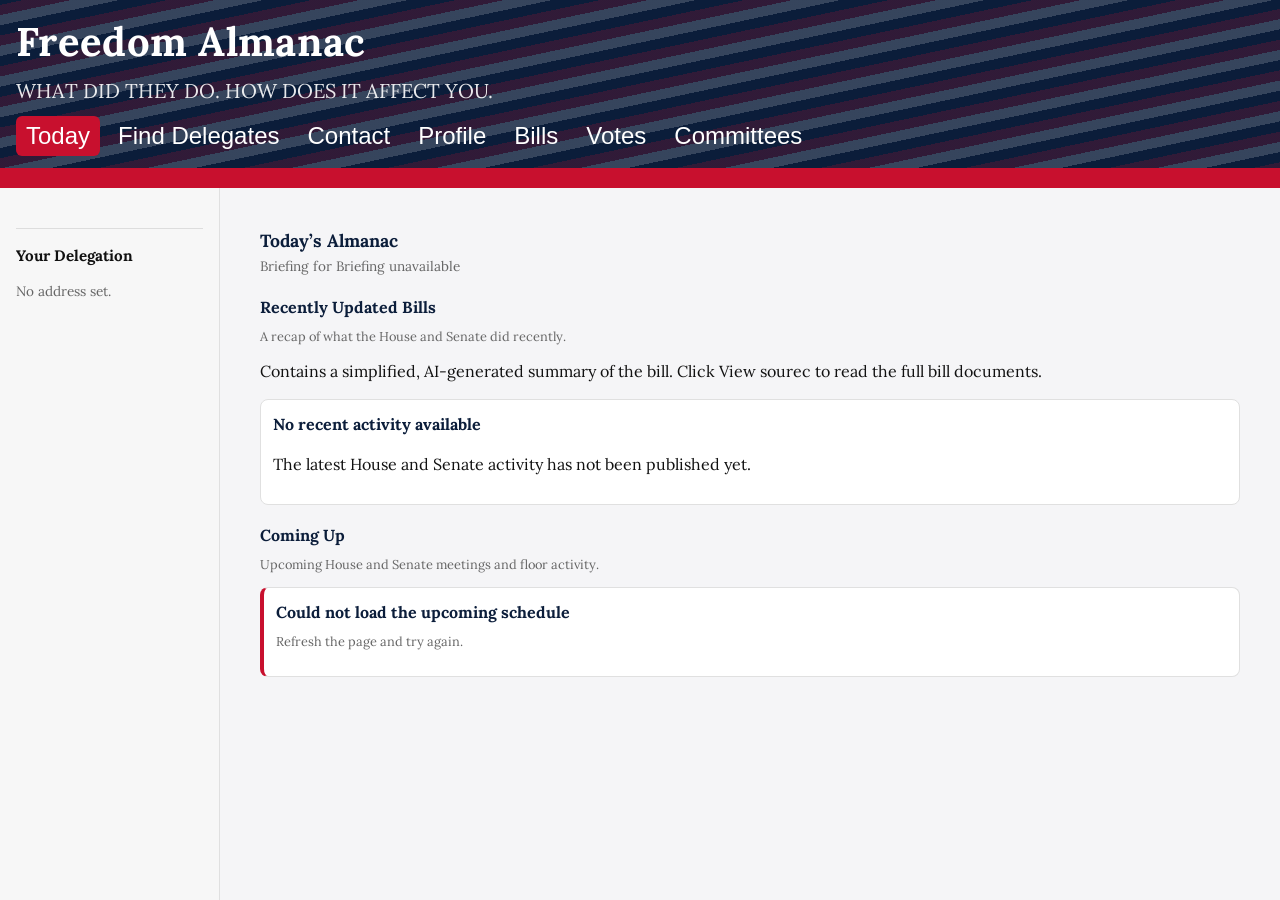
<file: index.html>
<!DOCTYPE html>
<html lang="en">
<head>
  <meta charset="UTF-8" />
  <title>Freedom Almanac</title>
  <meta name="viewport" content="width=device-width, initial-scale=1" />
  
  <link rel="preconnect" href="https://fonts.googleapis.com" />
<link rel="preconnect" href="https://fonts.gstatic.com" crossorigin />
<link
  href="https://fonts.googleapis.com/css2?family=Lora:ital,wght@0,400;0,500;0,600;0,700;1,400;1,500;1,600&display=swap"
  rel="stylesheet"
/>
<link rel="stylesheet" href="styles.css?v=mobile2" />
</head>
<body>
<aside class="sidebar">
  <nav class="sidebar-nav">

  </nav>

  <section class="sidebar-section">
    <h3>Your Delegation</h3>
    <div id="sidebar-delegation-container">
      <p class="muted">No address set.</p>
    </div>
  </section>
</aside>

  <header class="app-header">
    <div class="header-brand">
      <h1>Freedom Almanac</h1>
      <p class="tagline">WHAT DID THEY DO. HOW DOES IT AFFECT YOU.</p>
    </div>
    <nav class="header-nav">
      <button id="nav-home" class="nav-btn active">Today</button>
	  <button id= "nav-delegates" class="nav-btn">Find Delegates</button>
      <button id="nav-contact" class="nav-btn">Contact</button>
      <button id="nav-profile" class="nav-btn">Profile</button>
	  <button id="nav-bills" class="nav-btn">Bills</button>
	  <button id="nav-votes" class="nav-btn">Votes</button> 
	  <button id="nav-committees" class="nav-btn">Committees</button>
	  
    </nav>
  </header>

  <main id="app-main">
    <!-- Onboarding -->
    <section id="onboarding-screen" class="screen">
      <h2>Welcome to Freedom Almanac</h2>
      <p>Enter your address to find your Delegates.</p>
    

  <form id="address-form">
    <label for="street-input">Street address</label>
    <input
      id="street-input"
      type="text"
      autocomplete="street-address"
      placeholder="123 Main Street"
      required
    />

    <label for="address-city-input">City</label>
    <input
      id="address-city-input"
      type="text"
      autocomplete="address-level2"
      required
    />

    <label for="address-state-input">State</label>
    <input
      id="address-state-input"
      type="text"
      maxlength="2"
      autocomplete="address-level1"
      placeholder="MT"
      required
    />

    <label for="address-zip-input">ZIP code</label>
    <input
      id="address-zip-input"
      type="text"
      inputmode="numeric"
      maxlength="5"
      autocomplete="postal-code"
      required
    />

    <button type="submit">Submit</button>
  </form>


  <p class="small-note">
    We’ll use this only to find your members of Congress.
  </p>
	
	</section>

    <!-- Home / Today -->
    <section id="home-screen" class="screen hidden">
      <div class="briefing-header">
        <h2>Today’s Almanac</h2>
        <p id="briefing-date"></p>
      </div>
	 <div class="section-title">
  <h3>Recently Updated Bills</h3>
  <p class="small-note">
    A recap of what the House and Senate did recently. 
	</p>
	Contains a simplified, AI-generated summary of the bill. Click View sourec to read the full bill documents.
	
  </p>
</div>

<div id="recent-activity" class="cards"></div>

<div class="section-title">
  <h3>Coming Up</h3>
  <p class="small-note">
    Upcoming House and Senate meetings and floor activity.
  </p>
</div>

<div id="upcoming-schedule" class="cards">
  <article class="card">
    <p>Loading upcoming schedule…</p>
  </article>
</div>
</section>

    <!-- Contact -->
    <section id="contact-screen" class="screen hidden">
      <h2>Contact Your Members</h2>
      <p class="small-note">Call or email your senators and representative.</p>
      <div id="contact-list" class="cards"></div>
    </section>

   <!-- Profile -->
<section id="profile-screen" class="screen hidden">
  <div class="page-heading">
    <p class="eyebrow">Your civic profile</p>
    <h1>Your Profile</h1>
    <p>
      Your saved location is used to identify the federal representatives and
      legislative information most relevant to you.
    </p>
  </div>

  <div class="profile-layout">
    <section class="profile-card profile-location-card">
      <div class="profile-card-heading">
        <div>
          <p class="eyebrow">Saved location</p>
          <h2>Your Address</h2>
        </div>

        <button id="edit-address-btn" class="secondary-button" type="button">
          Edit Address
        </button>
      </div>

      <p id="profile-address" class="profile-address">
        No address saved yet.
      </p>

      <p class="small-note">
        Your address is used only to identify your congressional delegation.
      </p>
    </section>

    <section class="profile-card">
      <div class="profile-card-heading">
        <div>
          <p class="eyebrow">Representation</p>
          <h2>Your Delegation</h2>
        </div>
      </div>

      <div id="profile-delegation-list" class="profile-delegation-list">
        <p class="small-note">No delegation loaded yet.</p>
      </div>
    </section>

    <section class="profile-card">
      <div class="profile-card-heading">
        <div>
          <p class="eyebrow">Account data</p>
          <h2>Privacy & Storage</h2>
        </div>
      </div>

      <p class="profile-copy">
        Freedom Almanac currently stores your address locally in this browser
        so it can load the correct members of Congress when you return.
      </p>

      <button id="clear-profile-data-btn" class="danger-button" type="button">
        Clear Saved Address
      </button>
    </section>

    <section id="edit-address-panel" class="profile-card hidden">
      <div class="profile-card-heading">
        <div>
          <p class="eyebrow">Update location</p>
          <h2>Edit Your Address</h2>
        </div>

        <button id="cancel-edit-address-btn" class="text-button" type="button">
          Cancel
        </button>
      </div>

      <form id="profile-address-form">
        <label for="profile-street-input">Street address</label>
        <input
          id="profile-street-input"
          type="text"
          autocomplete="street-address"
          placeholder="123 Main Street"
          required
        />

        <label for="profile-city-input">City</label>
        <input
          id="profile-city-input"
          type="text"
          autocomplete="address-level2"
          required
        />

        <label for="profile-state-input">State</label>
        <input
          id="profile-state-input"
          type="text"
          maxlength="2"
          autocomplete="address-level1"
          placeholder="MT"
          required
        />

        <label for="profile-zip-input">ZIP code</label>
        <input
          id="profile-zip-input"
          type="text"
          inputmode="numeric"
          maxlength="5"
          autocomplete="postal-code"
          required
        />

        <button class="primary-button" type="submit">
          Save Address
        </button>
      </form>
    </section>

    <p class="small-note profile-version">
      Freedom Almanac v0.1 (demo)
    </p>
  </div>
</section>
  </main>
  
  <script type="module" src="app.js"></script>
  
</body>
</html>
</file>
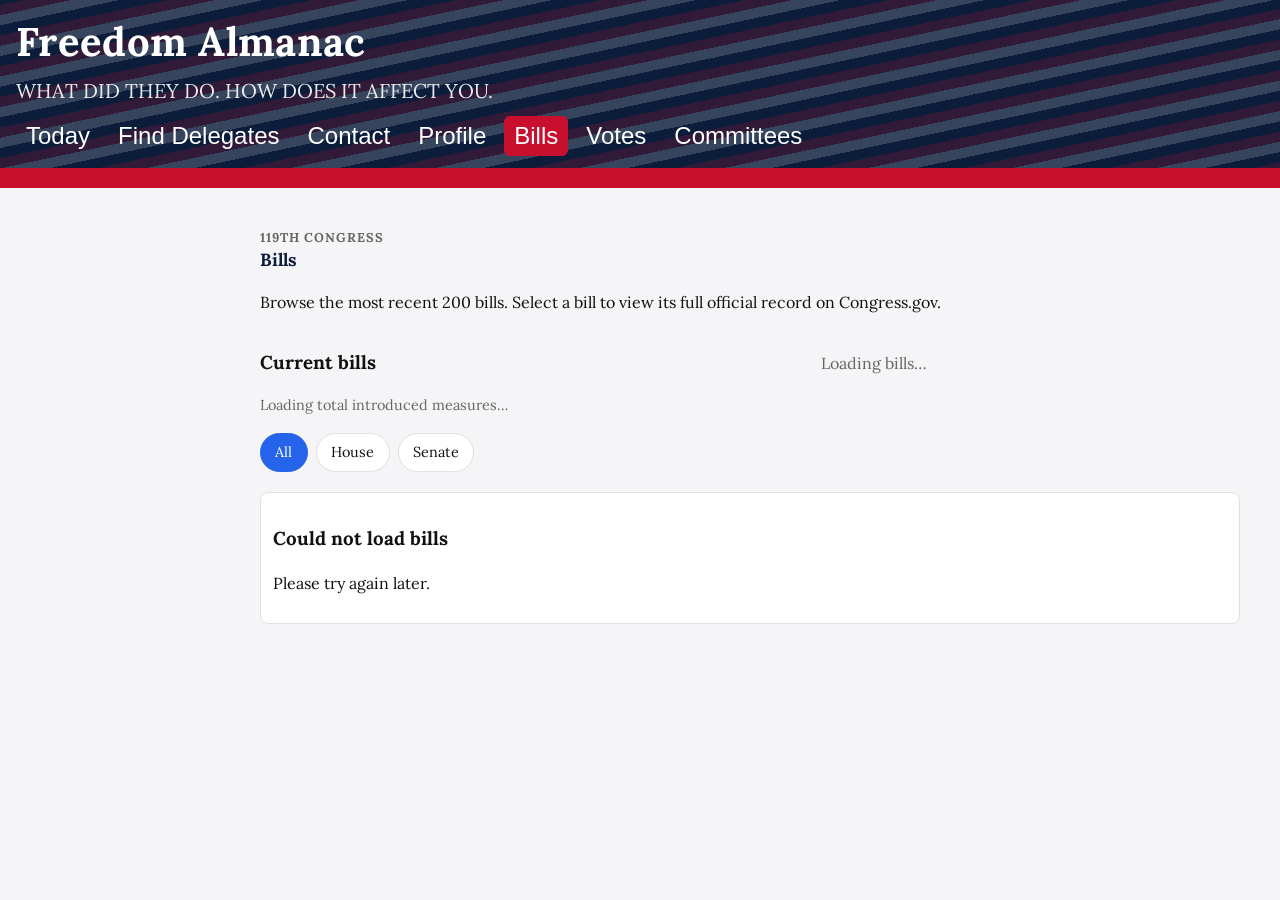
<file: bills.html>
<!doctype html>
<html lang="en">
<head>
  <meta charset="UTF-8" />
  <title>Bills | Freedom Almanac</title>
  <meta name="viewport" content="width=device-width, initial-scale=1" />
  
  <link rel="preconnect" href="https://fonts.googleapis.com" />
<link rel="preconnect" href="https://fonts.gstatic.com" crossorigin />
<link
  href="https://fonts.googleapis.com/css2?family=Lora:ital,wght@0,400;0,500;0,600;0,700;1,400;1,500;1,600&display=swap"
  rel="stylesheet"
/>
<link rel="stylesheet" href="styles.css?v=mobile2" />
</head>

<body>
  <header class="app-header">
    <div class="header-brand">
      <h1>Freedom Almanac</h1>
      <p class="tagline">WHAT DID THEY DO. HOW DOES IT AFFECT YOU.</p>
    </div>

    <nav class="header-nav" aria-label="Main navigation">
      <button id="nav-home" class="nav-btn" type="button">Today</button>
      <button id="nav-delegates" class="nav-btn" type="button">
        Find Delegates
      </button>
      <button id="nav-contact" class="nav-btn" type="button">Contact</button>
      <button id="nav-profile" class="nav-btn" type="button">Profile</button>
      <button id="nav-bills" class="nav-btn active" type="button">Bills</button>
	  	  <button id="nav-votes" class="nav-btn" type="button">Votes</button>
      <button id="nav-committees" class="nav-btn" type="button">
        Committees
      </button>
    </nav>
  </header>

  <main id="app-main">
    <section id="bills-screen" class="screen">
      <div class="briefing-header">
        <p class="eyebrow">119th Congress</p>
        <h2>Bills</h2>
        <p>
          Browse the most recent 200 bills. Select a bill to view its full
          official record on Congress.gov.
        </p>
      </div>

      <section class="section" aria-labelledby="bills-heading">
        <div class="section-heading">
  <div>
    <h3 id="bills-heading">Current bills</h3>
    <p id="total-bill-count" class="small-muted">
      Loading total introduced measures…
    </p>
  </div>
  
  <p id="bill-count">Loading bills…</p>

<p id="total-bill-count" class="small-muted">
  
</p>
</div>

        <div class="filters" aria-label="Filter bills by chamber">
          <button
            class="filter-button active"
            type="button"
            data-chamber="all"
          >
            All
          </button>

          <button
            class="filter-button"
            type="button"
            data-chamber="house"
          >
            House
          </button>

          <button
            class="filter-button"
            type="button"
            data-chamber="senate"
          >
            Senate
          </button>
        </div>

        <div id="bill-list" class="bill-list" aria-live="polite">
          <article class="card">
            <p>Loading current bills…</p>
          </article>
        </div>
      </section>
    </section>
  </main>

  <script src="bills.js"></script>
</body>
</html>
</file>
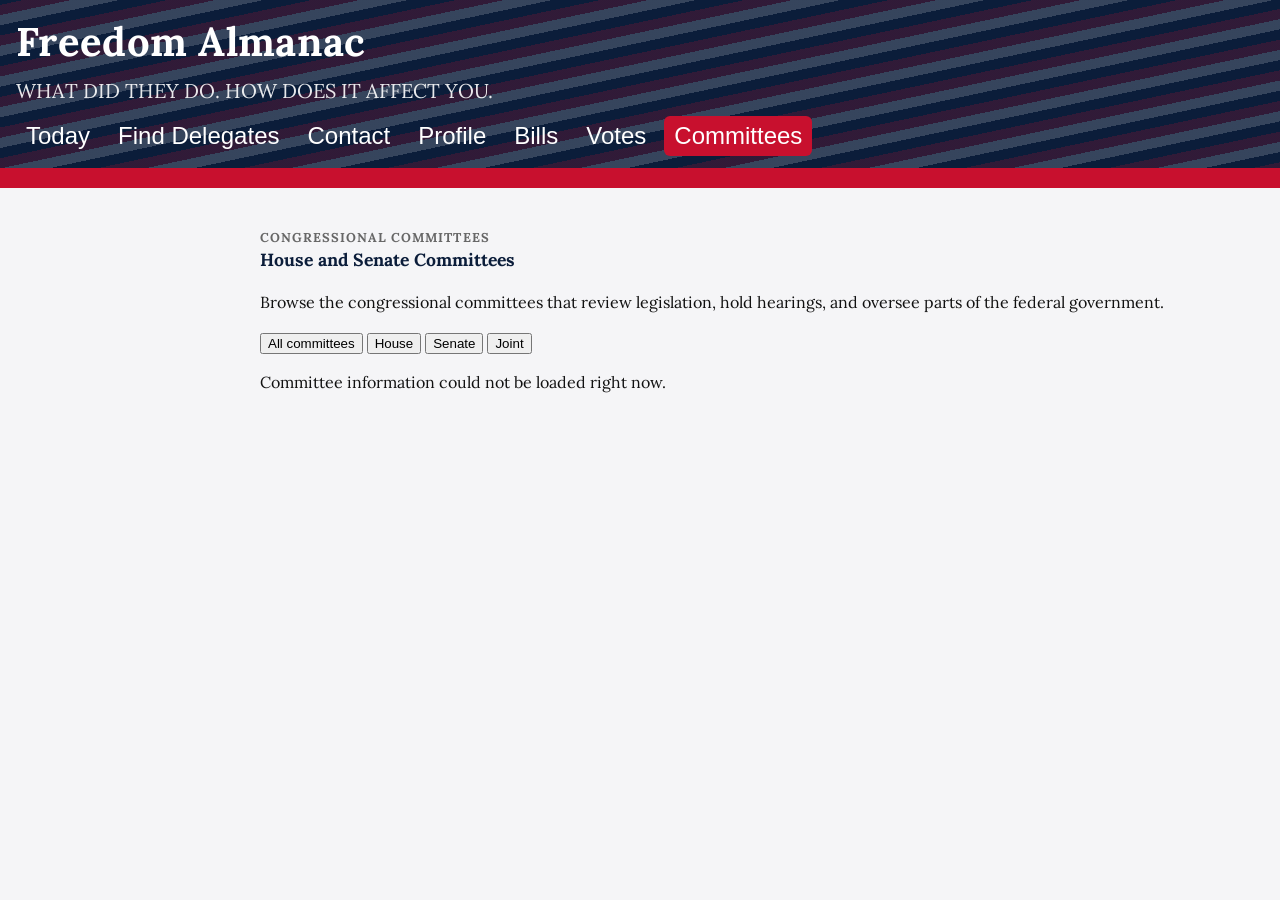
<file: committees.html>
<!doctype html>
<html lang="en">
<head>
  <meta charset="UTF-8" />
  <title>Committees | Freedom Almanac</title>
  <meta name="viewport" content="width=device-width, initial-scale=1" />
  
  <link rel="preconnect" href="https://fonts.googleapis.com" />
<link rel="preconnect" href="https://fonts.gstatic.com" crossorigin />
<link
  href="https://fonts.googleapis.com/css2?family=Lora:ital,wght@0,400;0,500;0,600;0,700;1,400;1,500;1,600&display=swap"
  rel="stylesheet"
/>
<link rel="stylesheet" href="styles.css?v=mobile2" />
</head>

<body>
  <header class="app-header">
    <div class="header-brand">
      <h1>Freedom Almanac</h1>
      <p class="tagline">WHAT DID THEY DO. HOW DOES IT AFFECT YOU.</p>
    </div>

    <nav class="header-nav" aria-label="Main navigation">
      <button id="nav-home" class="nav-btn" type="button">Today</button>
      <button id="nav-delegates" class="nav-btn" type="button">
        Find Delegates
      </button>
      <button id="nav-contact" class="nav-btn" type="button">Contact</button>
      <button id="nav-profile" class="nav-btn" type="button">Profile</button>
      <button id="nav-bills" class="nav-btn" type="button">Bills</button>
	  	  <button id="nav-votes" class="nav-btn" type="button">Votes</button>
      <button id="nav-committees" class="nav-btn active" type="button">
        Committees
      </button>
    </nav>
  </header>

  <main id="app-main">
    <section id="committees-screen" class="screen">
      <div class="briefing-header">
        <p class="eyebrow">Congressional committees</p>
        <h2>House and Senate Committees</h2>
        <p>
          Browse the congressional committees that review legislation,
          hold hearings, and oversee parts of the federal government.
        </p>
      </div>

      <section class="committee-controls" aria-label="Committee filters">
        <button
          class="committee-filter active"
          type="button"
          data-chamber="all"
        >
          All committees
        </button>

        <button
          class="committee-filter"
          type="button"
          data-chamber="house"
        >
          House
        </button>

        <button
          class="committee-filter"
          type="button"
          data-chamber="senate"
        >
          Senate
        </button>

        <button
          class="committee-filter"
          type="button"
          data-chamber="joint"
        >
          Joint
        </button>
      </section>

      <section id="committee-list" class="committee-list" aria-live="polite">
        <p>Loading committees…</p>
      </section>
    </section>
  </main>

  <script type="module" src="committees.js"></script>
</body>
</html>
</file>
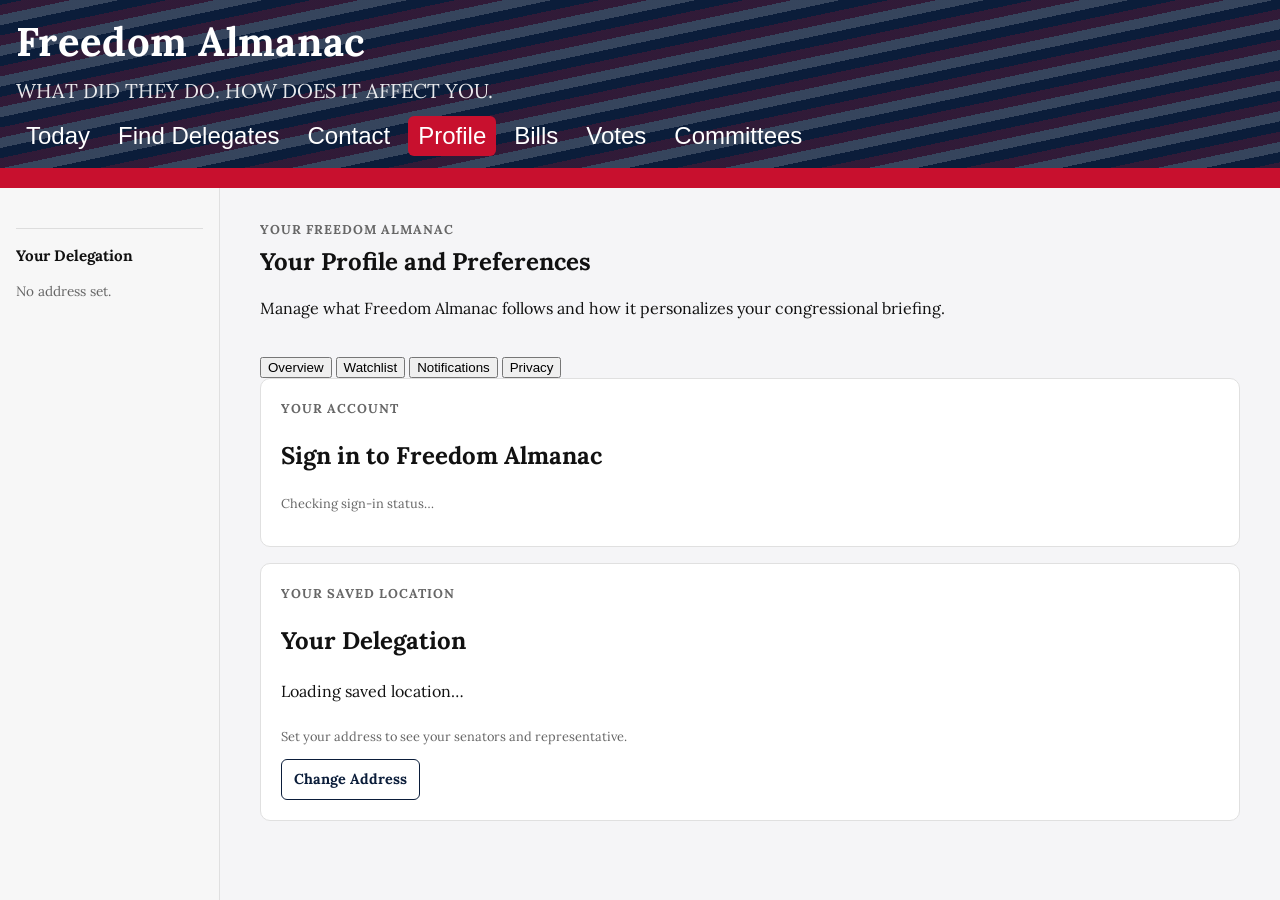
<file: profile.html>
<!DOCTYPE html>
<html lang="en">
<head>
  <meta charset="UTF-8" />
  <title>Profile | Freedom Almanac</title>
  <meta name="viewport" content="width=device-width, initial-scale=1" />

  <link rel="preconnect" href="https://fonts.googleapis.com" />
  <link rel="preconnect" href="https://fonts.gstatic.com" crossorigin />
  <link
    href="https://fonts.googleapis.com/css2?family=Lora:ital,wght@0,400;0,500;0,600;0,700;1,400;1,500,1,600&display=swap"
    rel="stylesheet"
  />

  <link rel="stylesheet" href="styles.css?v=mobile2" />
</head>
<body>
  <aside class="sidebar">

    <section class="sidebar-section">
      <h3>Your Delegation</h3>

      <div id="sidebar-delegation-container">
        <p class="muted">No address set.</p>
      </div>
    </section>
  </aside>

  <header class="app-header">
    <div class="header-brand">
      <h1>Freedom Almanac</h1>
      <p class="tagline">WHAT DID THEY DO. HOW DOES IT AFFECT YOU.</p>
    </div>

    <nav class="header-nav">
      <button id="nav-home" class="nav-btn" type="button">
        Today
      </button>

      <button id="nav-delegates" class="nav-btn" type="button">
        Find Delegates
      </button>

      <button id="nav-contact" class="nav-btn" type="button">
        Contact
      </button>

      <button id="nav-profile" class="nav-btn active" type="button">
        Profile
      </button>

      <button id="nav-bills" class="nav-btn" type="button">
        Bills
      </button>
	  
	  	  <button id="nav-votes" class="nav-btn" type="button">Votes</button>
		  

      <button id="nav-committees" class="nav-btn" type="button">
        Committees
      </button>
    </nav>
  </header>

  <main id="app-main">
    <section class="profile-page">
      <div class="page-heading">
        <p class="eyebrow">Your Freedom Almanac</p>
        <h1>Your Profile and Preferences</h1>
        <p>
          Manage what Freedom Almanac follows and how it personalizes your
          congressional briefing.
        </p>
      </div>

      <nav class="profile-tabs" aria-label="Profile settings">
        <button class="profile-tab active" data-panel="overview" type="button">
          Overview
        </button>

        <button class="profile-tab" data-panel="watchlist" type="button">
          Watchlist
        </button>

        <button class="profile-tab" data-panel="notifications" type="button">
          Notifications
        </button>

        <button class="profile-tab" data-panel="privacy" type="button">
          Privacy
        </button>
      </nav>

      <section id="profile-panel-overview" class="profile-panel">
	  
	  <article class="profile-card account-card">
  <p class="eyebrow">Your account</p>
  <h2>Sign in to Freedom Almanac</h2>

  <div id="account-loading">
    <p class="small-note">Checking sign-in status…</p>
  </div>

  <div id="account-signed-out" class="hidden">
    <p class="profile-copy">
      Enter your email to receive a verification code.
      New here? Your account will be created when you verify.
      No password is needed.
    </p>

    <form id="account-email-form" class="account-form">
      <label for="account-email">Email address</label>

      <input
        id="account-email"
        type="email"
        autocomplete="email"
        placeholder="you@example.com"
        required
      />

      <button
        id="account-send-code"
        class="primary-button"
        type="submit"
      >
        Send Sign-in Code
      </button>
    </form>

    <form
      id="account-code-form"
      class="account-form hidden"
    >
      <p id="account-code-destination" class="small-note"></p>

      <label for="account-code">Verification code</label>

      <input
        id="account-code"
        type="text"
        inputmode="numeric"
        autocomplete="one-time-code"
        placeholder="Enter the emailed code"
        required
      />

      <div class="account-actions">
        <button
          id="account-verify-code"
          class="primary-button"
          type="submit"
        >
          Verify and Sign In
        </button>

        <button
          id="account-change-email"
          class="secondary-button"
          type="button"
        >
          Use a Different Email
        </button>
      </div>
    </form>
  </div>

  <div id="account-signed-in" class="hidden">
    <p>
      Signed in as <span id="account-user-email"></span>
    </p>

    <p class="small-note">
      Your watchlist merges automatically when you sign in.
      Account notification preferences remain saved to your account.
    </p>

    <button
      id="account-sign-out"
      class="secondary-button"
      type="button"
    >
      Sign Out
    </button>
  </div>
  <div class="account-sync-controls">

  <p
    id="account-sync-status"
    class="small-note"
    role="status"
    aria-live="polite"
  ></p>
</div>

  <p
    id="account-status"
    class="small-note"
    role="status"
    aria-live="polite"
  ></p>
</article>
        <article class="profile-card">
          <p class="eyebrow">Your saved location</p>
          <h2>Your Delegation</h2>

          <p id="profile-location-summary" class="profile-summary">
            Loading saved location…
          </p>

          <div id="profile-delegation-list" class="profile-delegation-list">
            <p class="small-note">
              Set your address to see your senators and representative.
            </p>
          </div>

          <button id="change-address-btn" class="secondary-button" type="button">
            Change Address
          </button>
        </article>

        
      </section>

      <section id="profile-panel-watchlist" class="profile-panel hidden">
  <article class="profile-card">
    <div class="profile-card-heading">
      <div>
        <p class="eyebrow">Your priorities</p>
        <h2>Watchlist</h2>
      </div>

      <span id="watchlist-count" class="watchlist-count">0 items</span>
    </div>

    <p class="profile-copy">
      Save bills and committees you want to keep an eye on. Watchlist items
      will later be prioritized in your updates and notifications.
    </p>

    <div id="watchlist-container" class="watchlist-list">
      <article class="card">
        <p class="small-note">Your watchlist is empty.</p>
        <p class="small-note">
          Add a bill from the Bills page or a committee from the Committees page.
        </p>
      </article>
    </div>
  </article>
</section>


      <section id="profile-panel-notifications" class="profile-panel hidden">
  <article class="profile-card">
    <div class="profile-card-heading">
      <div>
        <p class="eyebrow">Your scheduled congressional update</p>
        <h2>Notifications</h2>
      </div>

      <span class="notification-price">$1/month or $10/year</span>
    </div>

        <p class="profile-copy">
      Receive scheduled email digests containing saved information
      about your watchlist bills. Optionally include the latest
      congressional briefing and upcoming congressional schedule.
    </p>

    <div class="notification-notice">
      <p>
        Monthly: $1/month.
        Annual: $10/year — save $2 compared with monthly billing.
        Both plans include the same digest features.
      </p>

      <p class="small-note">
        Sandbox testing: checkout uses test payments.
        No real money is charged.
      </p>

      <div class="notification-field">
        <label for="notification-subscription-plan">
          Subscription plan
        </label>

        <select id="notification-subscription-plan">
          <option value="annual" selected>
            $10/year — save $2
          </option>

          <option value="monthly">
            $1/month
          </option>
        </select>
      </div>

      <p
        id="notification-billing-status"
        class="small-note"
        role="status"
        aria-live="polite"
      >
        Checking subscription…
      </p>

      
    </div>

    <form id="notification-preferences-form" class="notification-form">
      <fieldset class="notification-fieldset">
        <legend>1. How should we notify you?</legend>

        <div class="notification-options">
          <label class="notification-choice">
            <input
              type="radio"
              name="delivery"
              value="email"
              checked
            />
            <span>Email</span>
          </label>

          <label class="notification-choice">
                        <input
              type="radio"
              name="delivery"
              value="sms"
              disabled
            />
            <span>Text message — not available yet</span>
           
          </label>
        </div>

        <div id="notification-email-fields" class="notification-field">
          <label for="notification-email">Email address</label>
          <input
            id="notification-email"
            name="email"
            type="email"
            autocomplete="email"
            placeholder="you@example.com"
            required
          />
        </div>

        <div
          id="notification-phone-fields"
          class="notification-field hidden"
        >
          <label for="notification-phone">Mobile number</label>
          <input
            id="notification-phone"
            name="phone"
            type="tel"
            autocomplete="tel"
            placeholder="+14065551234"
            aria-describedby="notification-phone-help"
            disabled
          />

          <small id="notification-phone-help">
            Include the country code, such as +1 for a U.S. number.
            Texts will contain a short update and a link to the full digest.
          </small>
        </div>
      </fieldset>

      <fieldset class="notification-fieldset">
        <legend>2. When should we send it?</legend>

        <div class="notification-field">
          <label for="notification-frequency">Frequency</label>
          <select id="notification-frequency" name="frequency">
            <option value="daily">Every day</option>
            <option value="weekly">Once a week</option>
            <option value="custom">Specific days</option>
          </select>
        </div>

        <div
          id="notification-weekly-fields"
          class="notification-field hidden"
        >
          <label for="notification-weekday">Delivery day</label>
          <select id="notification-weekday" name="weekday" disabled>
            <option value="1">Monday</option>
            <option value="2">Tuesday</option>
            <option value="3">Wednesday</option>
            <option value="4">Thursday</option>
            <option value="5">Friday</option>
            <option value="6">Saturday</option>
            <option value="0">Sunday</option>
          </select>
        </div>

        <fieldset
          id="notification-custom-fields"
          class="notification-days-fieldset hidden"
          disabled
        >
          <legend>Select delivery days</legend>

          <div class="notification-days">
            <label><input type="checkbox" name="days" value="1" /> Mon</label>
            <label><input type="checkbox" name="days" value="2" /> Tue</label>
            <label><input type="checkbox" name="days" value="3" /> Wed</label>
            <label><input type="checkbox" name="days" value="4" /> Thu</label>
            <label><input type="checkbox" name="days" value="5" /> Fri</label>
            <label><input type="checkbox" name="days" value="6" /> Sat</label>
            <label><input type="checkbox" name="days" value="0" /> Sun</label>
          </div>
        </fieldset>

        <div class="notification-time-grid">
          <div class="notification-field">
            <label for="notification-time">Delivery time</label>
            <input
              id="notification-time"
              name="time"
              type="time"
              value="08:00"
              required
            />
          </div>

          <div class="notification-field">
            <label for="notification-timezone">Time zone</label>
            <select
              id="notification-timezone"
              name="timeZone"
              required
            ></select>
          </div>
        </div>
      </fieldset>

      <fieldset class="notification-fieldset">
        <legend>3. What should we include?</legend>

        <div class="notification-included">
          <h3>Watchlist bill updates — included</h3>
          <p>
                        Latest saved information for up to 10 of your most
            recently added watchlist bills. This is not limited
            to changes since your previous email.
          </p>
        </div>

        <label class="notification-content-option">
          <input
            id="notification-include-briefing"
            name="includeBriefing"
            type="checkbox"
          />
          <span>
            <span class="notification-option-title">Today’s Briefing</span>
            <small>Include the latest available congressional briefing.</small>
          </span>
        </label>

        <label class="notification-content-option">
          <input
            id="notification-include-schedule"
            name="includeSchedule"
            type="checkbox"
          />
          <span>
            <span class="notification-option-title">Upcoming schedule</span>
            <small>Include upcoming congressional meetings and events.</small>
          </span>
        </label>

        <p class="small-note">
                    Add at least one watchlist bill or select an optional
          section so your digest has content. Committee watchlist
          digests are not included yet.
        </p>
      </fieldset>

      <div class="notification-actions">
        <button class="secondary-button" type="submit">
          Save Notification Preferences
        </button>

        <button
          id="notification-subscribe-button"
          class="primary-button"
          type="button"
          disabled
          aria-describedby="notification-subscription-help"
        >
                    Subscribe — $10/year
        </button>
      </div>

      <button id="notification-manage-billing" class="secondary-button"
        type="button" disabled>Manage billing / cancel subscription</button>
      <p class="small-note">
        Turning off digest emails does not cancel your subscription.
        Use Manage billing to cancel renewal or update your payment method.
        Complimentary access does not require a paid subscription.
      </p>

      <p id="notification-subscription-help" class="small-note">
        Saving preferences does not start a subscription or authorize a charge.
      </p>

      <p
        id="notification-status"
        class="small-note"
        role="status"
        aria-live="polite"
      ></p>
    </form>
  </article>
</section>

      <section id="profile-panel-privacy" class="profile-panel hidden">
        <article class="profile-card">
          <p class="eyebrow">Stored in this browser</p>
          <h2>Privacy & Data</h2>

          <p class="profile-copy">
  Freedom Almanac currently stores your address-derived location,
  delegation, watchlist, and preferences in this browser.
  If you save notification preferences, your entered email address
  or mobile number is also stored here. These preferences do not
  activate a subscription or notification delivery.
</p>

          <button id="clear-profile-data-btn" class="danger-button" type="button">
            Clear Local Profile Data
          </button>

          <p id="privacy-status" class="small-note"></p>
        </article>
      </section>
    </section>
  </main>

  <script type="module" src="profile.js"></script>
</body>
</html>
</file>
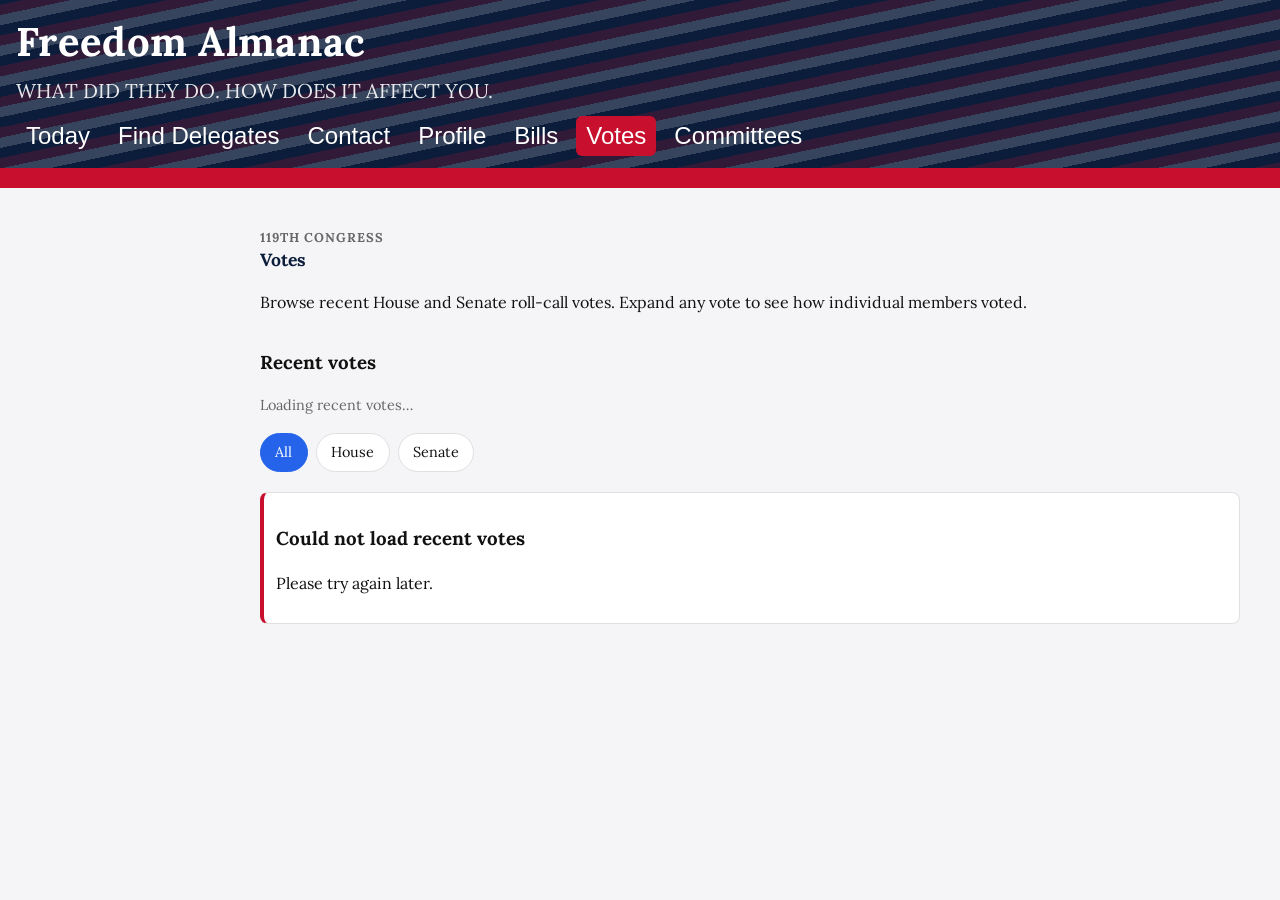
<file: votes.html>
<!doctype html>
<html lang="en">
<head>
  <meta charset="UTF-8" />
  <title>Votes | Freedom Almanac</title>
  <meta name="viewport" content="width=device-width, initial-scale=1" />

  <link rel="preconnect" href="https://fonts.googleapis.com" />
  <link rel="preconnect" href="https://fonts.gstatic.com" crossorigin />
  <link
    href="https://fonts.googleapis.com/css2?family=Lora:ital,wght@0,400;0,500;0,600;0,700;1,400;1,500;1,600&display=swap"
    rel="stylesheet"
  />

  <link rel="stylesheet" href="styles.css?v=mobile2" />
</head>

<body>
  <header class="app-header">
    <div class="header-brand">
      <h1>Freedom Almanac</h1>
      <p class="tagline">WHAT DID THEY DO. HOW DOES IT AFFECT YOU.</p>
    </div>

    <nav class="header-nav" aria-label="Main navigation">
      <button id="nav-home" class="nav-btn" type="button">Today</button>

      <button id="nav-delegates" class="nav-btn" type="button">
        Find Delegates
      </button>

      <button id="nav-contact" class="nav-btn" type="button">
        Contact
      </button>

      <button id="nav-profile" class="nav-btn" type="button">
        Profile
      </button>

      <button id="nav-bills" class="nav-btn" type="button">Bills</button>

      <button id="nav-votes" class="nav-btn active" type="button">
        Votes
      </button>

      <button id="nav-committees" class="nav-btn" type="button">
        Committees
      </button>
    </nav>
  </header>

  <main id="app-main">
    <section id="votes-screen" class="screen">
      <div class="briefing-header">
        <p class="eyebrow">119th Congress</p>
        <h2>Votes</h2>
        <p>
          Browse recent House and Senate roll-call votes. Expand any vote to
          see how individual members voted.
        </p>
      </div>

      <section class="section" aria-labelledby="votes-heading">
        <div class="section-heading">
          <div>
            <h3 id="votes-heading">Recent votes</h3>

            <p id="vote-count" class="small-muted">
              Loading recent votes…
            </p>
          </div>
        </div>

        <div class="filters" aria-label="Filter votes by chamber">
          <button
            class="filter-button active"
            type="button"
            data-chamber="all"
          >
            All
          </button>

          <button
            class="filter-button"
            type="button"
            data-chamber="house"
          >
            House
          </button>

          <button
            class="filter-button"
            type="button"
            data-chamber="senate"
          >
            Senate
          </button>
        </div>

        <div id="vote-list" class="vote-list" aria-live="polite">
          <article class="card">
            <p>Loading recent votes…</p>
          </article>
        </div>
      </section>
    </section>
  </main>

  <script src="votes.js"></script>
</body>
</html>
</file>
<file: styles.css>
:root {
  --blue: #0B1D3A;
  --red: #C8102E;
  --white: #FFFFFF;
  --bg: #F5F5F7;
  --text: #111111;
  --muted: #666666;
  --card-bg: #FFFFFF;
  --border: #E0E0E0;
}

* {
  box-sizing: border-box;
}

body {
  margin: 0;
font-family: "Lora", Georgia, serif;
  background: var(--bg);
  color: var(--text);
  line-height: 1.5;
}

/* Header */
.app-header {
  background: var(--blue);
  color: var(--white);
  padding: 12px 16px;
  position: sticky;
  top: 0;
  z-index: 10;
  border-bottom: 20px solid var(--red);
}

.header-brand h1 {
  margin: 0;
  font-size: 2.5rem;
  letter-spacing: 0.3px;
}

.tagline {
  margin: 4px 0 0;
  font-size: 1.25rem;
  opacity: 0.9;
}

.header-nav {
  display: flex;
  gap: 8px;
  margin-top: 10px;
}

.nav-btn {
  background: transparent;
  border: 1px var(--red);
  color: var(--white);
  padding: 6px 10px;
  border-radius: 6px;
  font-size: 1.5rem;
  cursor: pointer;
}

.nav-btn.active {
  background: var(--red);
  border-color: var(--red);
}

/* Main */
#app-main {
  width: min(100% - 2rem, 980px);
  margin: 0 auto;
  padding: 2rem 0 4rem;
}

.screen {
  margin-top: 8px;
}

.hidden {
  display: none;
}

/* Onboarding */
#onboarding-form {
  display: flex;
  flex-direction: column;
  gap: 8px;
  margin-top: 12px;
}

#onboarding-form label {
  font-weight: 600;
}

#onboarding-form input {
  padding: 10px;
  border-radius: 6px;
  border: 1px solid var(--border);
  font-size: 1rem;
}

#onboarding-form button {
  background: var(--red);
  color: var(--white);
  border: none;
  padding: 10px;
  border-radius: 6px;
  font-size: 1rem;
  font-weight: 600;
  cursor: pointer;
}

.small-note {
  font-size: 0.8rem;
  color: var(--muted);
  margin-top: 8px;
}

/* Sections */
.section-title {
  margin: 18px 0 8px;
}

.section-title h3 {
  margin: 0;
  font-size: 1rem;
  color: var(--blue);
}

/* Cards */
.cards {
  display: flex;
  flex-direction: column;
  gap: 10px;
}

.card {
  background: var(--card-bg);
  border: 1px solid var(--border);
  border-radius: 8px;
  padding: 12px;
}

.card h4 {
  margin: 0 0 4px;
  font-size: 1rem;
  color: var(--blue);
}

.card .subhead {
  font-size: 0.9rem;
  color: var(--muted);
  margin-bottom: 8px;
}

.card ul {
  margin: 6px 0 0 18px;
  padding: 0;
  font-size: 0.9rem;
}

.card .meta {
  margin-top: 8px;
  font-size: 0.8rem;
  color: var(--muted);
  display: flex;
  gap: 10px;
  flex-wrap: wrap;
}

.badge {
  display: inline-block;
  padding: 2px 6px;
  border-radius: 4px;
  font-size: 0.75rem;
  background: #EEE;
  color: #333;
}

.badge.house {
  background: #E8F0FF;
  color: var(--blue);
}

.badge.senate {
  background: #FFF0F0;
  color: var(--red);
}

/* Vote bar */
.vote-bar {
  display: flex;
  height: 8px;
  border-radius: 4px;
  overflow: hidden;
  background: #EEE;
  margin: 6px 0;
}

.vote-yes {
  background: #2E7D32;
}

.vote-no {
  background: #C62828;
}

.vote-meta {
  font-size: 0.8rem;
  color: var(--muted);
}

/* Delegation strip */
.delegation-strip {
  display: flex;
  gap: 8px;
  overflow-x: auto;
}

.member-chip {
  min-width: 120px;
  background: var(--card-bg);
  border: 1px solid var(--border);
  border-radius: 8px;
  padding: 8px;
  font-size: 0.85rem;
}

.member-chip strong {
  display: block;
  color: var(--blue);
}

/* Contact list */
.contact-actions {
  display: flex;
  gap: 6px;
  margin-top: 6px;
  flex-wrap: wrap;
}

.contact-actions a,
.contact-actions button {
  background: var(--blue);
  color: var(--white);
  text-decoration: none;
  padding: 6px 8px;
  border-radius: 4px;
  font-size: 0.8rem;
  border: none;
  cursor: pointer;
}

/* Profile */
#profile-screen button {
  background: var(--red);
  color: var(--white);
  border: none;
  padding: 8px 12px;
  border-radius: 6px;
  font-size: 0.9rem;
  cursor: pointer;
}

/* Briefing header */
.briefing-header {
  margin-bottom: 8px;
}

.briefing-header h2 {
  margin: 0;
  font-size: 1.1rem;
  color: var(--blue);
}

#briefing-date {
  margin: 2px 0 0;
  font-size: 0.85rem;
  color: var(--muted);
}

.primary-button {
  background: var(--red);
  color: var(--white);
  border: none;
  padding: 10px 14px;
  border-radius: 6px;
  font-size: 0.9rem;
  font-weight: 600;
  cursor: pointer;
}

.error-card {
  border-left: 4px solid var(--red);
}

details {
  margin-top: 8px;
}

details summary {
  cursor: pointer;
  color: var(--blue);
  font-size: 0.9rem;
  font-weight: 600;
}

.detail-label {
  margin: 10px 0 2px;
}

.money-note {
  font-size: 0.85rem;
  margin-top: 10px;
}

.source-link {
  font-size: 0.8rem;
  margin-top: 10px;
}

.source-link a {
  color: var(--red);
  font-weight: 600;
}

.address-confirmation {
  margin-top: 18px;
  padding-top: 16px;
  border-top: 2px solid var(--red);
}

.address-confirmation h3 {
  margin: 0 0 6px;
  color: var(--blue);
  font-size: 1rem;
}

#address-form {
  display: flex;
  flex-direction: column;
  gap: 8px;
  margin-top: 10px;
}

#address-form label {
  font-weight: 600;
  font-size: 0.9rem;
}

#address-form input {
  width: 100%;
  padding: 10px;
  border: 1px solid var(--border);
  border-radius: 6px;
  font-size: 1rem;
}

#address-form button {
  margin-top: 6px;
  background: var(--blue);
  color: var(--white);
  border: 0;
  border-radius: 6px;
  padding: 10px;
  font-size: 0.95rem;
  font-weight: 700;
  cursor: pointer;
}

/* Sidebar layout */
body {
  display: grid;
  grid-template-columns: 220px 1fr;
  grid-template-rows: auto 1fr;
  gap: 0;
  min-height: 100vh;
  margin: 0;
font-family: "Lora", Georgia, serif;
}

.app-header {
  grid-column: 1 / -1;
}

.sidebar {
  grid-row: 2;
  padding: 1rem;
  background: #f7f7f7;
  border-right: 1px solid #e0e0e0;
}

.sidebar-nav {
  display: flex;
  flex-direction: column;
  gap: 0.5rem;
}

.sidebar-nav .nav-btn {
  text-align: left;
  padding: 0.5rem 0.75rem;
  border-radius: 6px;
  border: 1px solid #ccc;
  background: #fff;
  cursor: pointer;
  font-size: 0.95rem;
}

.sidebar-nav .nav-btn.active {
  background: #000;
  color: #fff;
  border-color: #000;
}

.sidebar-section {
  margin-top: 1.5rem;
  padding-top: 1rem;
  border-top: 1px solid #ddd;
}

.sidebar-section h3 {
  font-size: 0.95rem;
  margin: 0 0 0.5rem;
}

.sidebar-section .muted {
  font-size: 0.85rem;
  color: #666;
}

/* Delegation cards in sidebar */
.sidebar-card {
  margin-bottom: 0.75rem;
  padding: 0.5rem;
  background: #fff;
  border: 1px solid #ddd;
  border-radius: 6px;
  font-size: 0.9rem;
}

.sidebar-card h4 {
  margin: 0 0 0.25rem;
  font-size: 0.95rem;
}

.sidebar-card p {
  margin: 0 0 0.25rem;
}



.member-row {
  display: flex;
  gap: 0.75rem;
  align-items: flex-start;
}

.member-thumb {
  width: 72px;
  height: 72px;
  flex: 0 0 72px;
  display: block;
  object-fit: cover;
  border-radius: 50%;
  background: #e5e7eb;
}

.member-row

 {
  display: flex;
  align-items: flex-start;
  gap: 1rem;
}

.member-thumb-placeholder {
  display: grid;
  place-items: center;
  color: #667085;
  font-size: 1.5rem;
  font-weight: 700;
}

/* Bills page */
#app-main {
  grid-column: 2;
  grid-row: 2;
  width: min(100% - 2rem, 980px);
  margin: 0 auto;
  padding: 2rem 0 4rem;
}


.page-heading {
  margin-bottom: 2rem;
}

.page-heading h1 {
  margin: 0.25rem 0 0.75rem;
}

.page-heading p {
  max-width: 720px;
  line-height: 1.6;
}

.eyebrow {
  margin: 0;
  color: var(--muted, #64748b);
  font-size: 0.8rem;
  font-weight: 700;
  letter-spacing: 0.08em;
  text-transform: uppercase;
}

.section-heading {
  display: flex;
  align-items: baseline;
  justify-content: space-between;
  gap: 1rem;
  margin-bottom: 1rem;
}

.section-heading h2 {
  margin: 0;
}

.section-heading p {
  margin: 0;
  color: var(--muted, #64748b);
}

.filters {
  display: flex;
  flex-wrap: wrap;
  gap: 0.5rem;
  margin: 1rem 0 1.25rem;
}

.filter-button {
  appearance: none;
  border: 1px solid var(--border, #cbd5e1);
  border-radius: 999px;
  background: var(--card, #ffffff);
  color: inherit;
  cursor: pointer;
  font: inherit;
  font-size: 0.9rem;
  padding: 0.5rem 0.9rem;
}

.filter-button:hover {
  border-color: var(--accent, #2563eb);
}

.filter-button.active {
  border-color: var(--accent, #2563eb);
  background: var(--accent, #2563eb);
  color: #ffffff;
}

.search-label {
  display: block;
  margin-bottom: 0.5rem;
  font-weight: 700;
}

.search-input {
  box-sizing: border-box;
  width: 100%;
  border: 1px solid var(--border, #cbd5e1);
  border-radius: 0.6rem;
  background: var(--card, #ffffff);
  color: inherit;
  font: inherit;
  padding: 0.75rem 0.9rem;
}

.search-input:focus {
  border-color: var(--accent, #2563eb);
  box-shadow: 0 0 0 3px rgba(37, 99, 235, 0.18);
  outline: none;
}

.bill-list {
  display: grid;
  gap: 1rem;
  margin-top: 1.25rem;
}

.bill-card {
  display: block;
}

.bill-card h3 {
  margin: 0.8rem 0 0.65rem;
  font-size: 1.05rem;
  line-height: 1.4;
}

.bill-card h3 a {
  color: inherit;
  text-decoration: none;
}

.bill-card h3 a:hover {
  color: var(--accent, #2563eb);
  text-decoration: underline;
}

.bill-number {
  color: var(--muted, #64748b);
  font-size: 0.9rem;
  font-weight: 700;
}

.text-link,
.source-link a {
  color: var(--accent, #2563eb);
  font-weight: 700;
  text-decoration: none;
}

.text-link:hover,
.source-link a:hover {
  text-decoration: underline;
}

.small-muted {
  color: var(--muted, #64748b);
  font-size: 0.9rem;
}

.app-header {
  position: sticky;
  overflow: hidden;
  isolation: isolate;
}

.app-header::before {
  content: "";
  position: absolute;
  inset: 0;
  z-index: -1;
  opacity: 0.22;
  pointer-events: none;
  background:
    repeating-linear-gradient(
      -12deg,
      rgba(255, 255, 255, 0.8) 0 10px,
      rgba(200, 16, 46, 0.9) 10px 20px,
      rgba(11, 29, 58, 0.15) 20px 30px
    );
  background-size: 180% 180%;
  animation: flag-wave 12s ease-in-out infinite alternate;
}

@keyframes flag-wave {
  0% {
    background-position: 0% 45%;
    transform: scaleX(1) skewY(0deg);
  }

  50% {
    background-position: 55% 55%;
    transform: scaleX(1.08) skewY(-1deg);
  }

  100% {
    background-position: 100% 40%;
    transform: scaleX(1.03) skewY(1deg);
  }
}

@media (prefers-reduced-motion: reduce) {
  .app-header::before {
    animation: none;
  }
}

/* Civic profile */
.profile-layout {
  display: grid;
  gap: 1rem;
  max-width: 760px;
}

.profile-card {
  background: var(--card-bg);
  border: 1px solid var(--border);
  border-radius: 10px;
  padding: 1.25rem;
}

.profile-card-heading {
  display: flex;
  align-items: flex-start;
  justify-content: space-between;
  gap: 1rem;
  margin-bottom: 1rem;
}

.profile-card-heading h2 {
  margin: 0.2rem 0 0;
  color: var(--blue);
  font-size: 1.2rem;
}

.profile-address {
  margin: 0;
  color: var(--text);
  font-size: 1.05rem;
  font-weight: 700;
  line-height: 1.6;
}

.profile-copy {
  max-width: 620px;
  margin: 0 0 1rem;
  line-height: 1.6;
}

.profile-delegation-list {
  display: grid;
  gap: 0.75rem;
}

.profile-member {
  display: flex;
  align-items: center;
  gap: 0.85rem;
  padding: 0.85rem;
  border: 1px solid var(--border);
  border-radius: 8px;
  background: #fafafa;
}

.profile-member-photo,
.profile-member-placeholder {
  width: 52px;
  height: 52px;
  flex: 0 0 52px;
  border-radius: 50%;
}

.profile-member-photo {
  display: block;
  object-fit: cover;
  background: #e5e7eb;
}

.profile-member-placeholder {
  display: grid;
  place-items: center;
  background: var(--blue);
  color: var(--white);
  font-size: 1.1rem;
  font-weight: 700;
}

.profile-member-info {
  min-width: 0;
}

.profile-member-info h3 {
  margin: 0;
  color: var(--blue);
  font-size: 1rem;
}

.profile-member-info p {
  margin: 0.2rem 0 0;
  color: var(--muted);
  font-size: 0.9rem;
}

.secondary-button,
.danger-button,
.text-button {
  border-radius: 6px;
  cursor: pointer;
  font: inherit;
  font-size: 0.9rem;
  font-weight: 700;
}

.secondary-button {
  border: 1px solid var(--blue);
  background: var(--white);
  color: var(--blue);
  padding: 0.55rem 0.75rem;
}

.secondary-button:hover {
  background: #eef3fb;
}

.danger-button {
  border: 1px solid var(--red);
  background: var(--white);
  color: var(--red);
  padding: 0.65rem 0.85rem;
}

.danger-button:hover {
  background: #fff0f2;
}

.text-button {
  border: 0;
  background: transparent;
  color: var(--blue);
  padding: 0.3rem;
}

.text-button:hover {
  text-decoration: underline;
}

#profile-address-form {
  display: grid;
  gap: 0.55rem;
}

#profile-address-form label {
  margin-top: 0.45rem;
  font-size: 0.9rem;
  font-weight: 700;
}

#profile-address-form input {
  width: 100%;
  padding: 0.7rem;
  border: 1px solid var(--border);
  border-radius: 6px;
  color: var(--text);
  font: inherit;
}

#profile-address-form input:focus {
  border-color: var(--blue);
  box-shadow: 0 0 0 3px rgba(11, 29, 58, 0.14);
  outline: none;
}

#profile-address-form .primary-button {
  justify-self: start;
  margin-top: 0.65rem;
}

.profile-version {
  margin: 0;
}

@media (max-width: 600px) {
  .profile-card-heading {
    flex-direction: column;
  }

  .secondary-button {
    width: 100%;
  }
}

.profile-member-card {
  margin: 0;
}

.profile-delegation-list .card {
  margin: 0;
}

/* Watchlist */
.watchlist-list {
  display: grid;
  gap: 0.85rem;
}

.watchlist-count {
  display: inline-flex;
  align-items: center;
  min-height: 2rem;
  padding: 0.3rem 0.65rem;
  border-radius: 999px;
  background: #eef3fb;
  color: var(--blue);
  font-size: 0.82rem;
  font-weight: 700;
  white-space: nowrap;
}

.watchlist-item {
  display: grid;
  gap: 0.7rem;
  margin: 0;
}

.watchlist-item-header {
  display: flex;
  align-items: flex-start;
  justify-content: space-between;
  gap: 1rem;
}

.watchlist-type {
  display: inline-block;
  margin-bottom: 0.35rem;
  color: var(--red);
  font-size: 0.75rem;
  font-weight: 700;
  letter-spacing: 0.07em;
  text-transform: uppercase;
}

.watchlist-item h3 {
  margin: 0;
  color: var(--blue);
  font-size: 1rem;
  line-height: 1.4;
}

.watchlist-item p {
  margin: 0;
}

.watchlist-summary {
  color: var(--text);
  font-size: 0.92rem;
  line-height: 1.55;
}

.remove-watchlist-button {
  flex: 0 0 auto;
  border: 1px solid var(--red);
  border-radius: 6px;
  background: var(--white);
  color: var(--red);
  padding: 0.45rem 0.65rem;
  cursor: pointer;
  font: inherit;
  font-size: 0.8rem;
  font-weight: 700;
}

.remove-watchlist-button:hover {
  background: #fff0f2;
}

@media (max-width: 560px) {
  .watchlist-item-header {
    flex-direction: column;
  }

  .remove-watchlist-button {
    width: 100%;
  }
}

/* Add to Watchlist buttons */
.add-watchlist-button {
  margin-top: 0.6rem;
  border: 1px solid var(--red);
  border-radius: 6px;
  background: var(--white);
  color: var(--red);
  padding: 0.5rem 0.7rem;
  cursor: pointer;
  font: inherit;
  font-size: 0.82rem;
  font-weight: 700;
}

.add-watchlist-button:hover:not(:disabled) {
  background: #fff0f2;
}

.add-watchlist-button:disabled {
  border-color: var(--border);
  background: #f2f2f2;
  color: var(--muted);
  cursor: default;
}

.bill-summary {
  margin: 0.7rem 0;
  color: var(--text);
  font-size: 0.92rem;
  line-height: 1.55;
}

.vote-list {
  display: grid;
  gap: 1rem;
}

.vote-card {
  display: grid;
  gap: 1rem;
}

.vote-card-header {
  display: flex;
  align-items: flex-start;
  justify-content: space-between;
  gap: 1rem;
}

.vote-chamber-label {
  margin: 0 0 0.35rem;
  color: var(--muted, #6b7280);
  font-size: 0.78rem;
  font-weight: 700;
  letter-spacing: 0.08em;
  text-transform: uppercase;
}

.vote-bill-number {
  margin: 0;
  color: var(--accent, #8b1e1e);
  font-size: 1.15rem;
}

.vote-title {
  max-width: 850px;
  margin: 0.45rem 0 0;
  line-height: 1.5;
}

.vote-result {
  flex: 0 0 auto;
  margin: 0;
  border: 1px solid rgba(31, 103, 57, 0.25);
  border-radius: 999px;
  background: #edf8ef;
  color: #1f6739;
  font-size: 0.82rem;
  font-weight: 700;
  padding: 0.45rem 0.75rem;
  white-space: nowrap;
}

.vote-meta,
.vote-overall-totals {
  display: flex;
  flex-wrap: wrap;
  gap: 0.55rem 1rem;
  color: var(--muted, #6b7280);
  font-size: 0.9rem;
}

.vote-overall-totals {
  border-top: 1px solid var(--border, #d7d7d7);
  border-bottom: 1px solid var(--border, #d7d7d7);
  padding: 0.8rem 0;
}

.vote-overall-totals strong {
  color: var(--text, #1f2933);
}

.vote-party-section h4,
.vote-details h4 {
  margin: 0 0 0.7rem;
}

.vote-table-wrap,
.vote-details-table-wrap {
  overflow-x: auto;
  border: 1px solid var(--border, #d7d7d7);
  border-radius: 8px;
}

.vote-totals-table,
.vote-details-table {
  width: 100%;
  border-collapse: collapse;
  min-width: 560px;
}

.vote-totals-table th,
.vote-totals-table td,
.vote-details-table th,
.vote-details-table td {
  border-bottom: 1px solid var(--border, #d7d7d7);
  padding: 0.72rem;
  text-align: left;
}

.vote-totals-table tr:last-child td,
.vote-details-table tr:last-child td {
  border-bottom: 0;
}

.vote-totals-table th,
.vote-details-table th {
  background: rgba(0, 0, 0, 0.04);
  font-size: 0.78rem;
  letter-spacing: 0.04em;
  text-transform: uppercase;
}

.vote-totals-table th:not(:first-child),
.vote-totals-table td:not(:first-child) {
  text-align: center;
}

.vote-details-button {
  width: fit-content;
  border: 1px solid var(--accent, #8b1e1e);
  border-radius: 6px;
  background: transparent;
  color: var(--accent, #8b1e1e);
  cursor: pointer;
  font: inherit;
  font-weight: 700;
  padding: 0.65rem 0.9rem;
}

.vote-details-button:hover,
.vote-details-button:focus-visible {
  background: var(--accent, #8b1e1e);
  color: #ffffff;
}

.vote-details {
  border-top: 1px solid var(--border, #d7d7d7);
  margin-top: 0.15rem;
  padding-top: 1rem;
}

.vote-yes {
  color: #176b32;
  font-weight: 700;
}

.vote-no {
  color: #a12424;
  font-weight: 700;
}

.vote-not-voting {
  color: var(--muted, #6b7280);
  font-weight: 700;
}

@media (max-width: 640px) {
  .vote-card-header {
    display: block;
  }

  .vote-result {
    display: inline-block;
    margin-top: 0.75rem;
  }

  .vote-details-button {
    width: 100%;
  }
}

.vote-summary {
  margin: 0.8rem 0 0;
  line-height: 1.55;
}

.vote-summary strong {
  color: var(--text, #1f2933);
}

.source-link {
  margin: 0;
}

/* Scheduled notification preferences */
.notification-price {
  display: inline-flex;
  align-items: center;
  padding: 0.45rem 0.8rem;
  border-radius: 999px;
  background: var(--blue);
  color: var(--white);
  font-size: 0.95rem;
  font-weight: 700;
  white-space: nowrap;
}

.notification-notice {
  margin: 1rem 0 1.5rem;
  padding: 0.85rem 1rem;
  border: 1px solid #e5d39b;
  border-radius: 8px;
  background: #fff9e9;
  color: #654d12;
  font-size: 0.9rem;
}

.notification-form {
  display: grid;
  gap: 1.25rem;
}

.notification-fieldset {
  min-width: 0;
  margin: 0;
  padding: 1rem;
  border: 1px solid var(--border);
  border-radius: 8px;
}

.notification-fieldset > legend {
  padding: 0 0.4rem;
  color: var(--blue);
  font-weight: 700;
}

.notification-options {
  display: flex;
  flex-wrap: wrap;
  gap: 0.75rem;
  margin-bottom: 1rem;
}

.notification-choice {
  display: inline-flex;
  align-items: center;
  gap: 0.5rem;
  padding: 0.65rem 0.85rem;
  border: 1px solid var(--border);
  border-radius: 6px;
  cursor: pointer;
}

.notification-form input[type="checkbox"],
.notification-form input[type="radio"] {
  width: 1.1rem;
  height: 1.1rem;
  flex: 0 0 auto;
  accent-color: var(--red);
}

.notification-field {
  display: grid;
  gap: 0.4rem;
  margin-top: 0.8rem;
}

.notification-field.hidden,
.notification-days-fieldset.hidden {
  display: none;
}

.notification-field > label {
  color: var(--blue);
  font-size: 0.9rem;
  font-weight: 700;
}

.notification-field input,
.notification-field select {
  width: 100%;
  min-width: 0;
  padding: 0.7rem;
  border: 1px solid var(--border);
  border-radius: 6px;
  background: var(--white);
  color: var(--text);
  font: inherit;
}

.notification-field input:focus,
.notification-field select:focus {
  outline: 2px solid var(--blue);
  outline-offset: 2px;
}

.notification-field small,
.notification-content-option small {
  color: var(--muted);
  font-size: 0.82rem;
}

.notification-time-grid {
  display: grid;
  grid-template-columns: 1fr 1fr;
  gap: 1rem;
}

.notification-days-fieldset {
  min-width: 0;
  margin: 1rem 0 0;
  padding: 0;
  border: 0;
}

.notification-days-fieldset legend {
  margin-bottom: 0.6rem;
  font-size: 0.9rem;
  font-weight: 700;
}

.notification-days {
  display: flex;
  flex-wrap: wrap;
  gap: 0.6rem;
}

.notification-days label {
  display: inline-flex;
  align-items: center;
  gap: 0.35rem;
  padding: 0.5rem 0.65rem;
  border: 1px solid var(--border);
  border-radius: 6px;
  cursor: pointer;
}

.notification-included {
  margin-bottom: 0.8rem;
  padding: 0.85rem;
  border-radius: 6px;
  background: #eef3fb;
}

.notification-included h3 {
  margin: 0 0 0.3rem;
  color: var(--blue);
  font-size: 0.95rem;
}

.notification-included p {
  margin: 0;
  font-size: 0.88rem;
}

.notification-content-option {
  display: flex;
  align-items: flex-start;
  gap: 0.7rem;
  padding: 0.85rem 0;
  cursor: pointer;
}

.notification-content-option > input {
  margin-top: 0.2rem;
}

.notification-content-option > span {
  display: grid;
  gap: 0.2rem;
}

.notification-option-title {
  color: var(--blue);
  font-weight: 700;
}

.notification-actions {
  display: flex;
  flex-wrap: wrap;
  gap: 0.75rem;
}

.notification-actions button {
  font-family: inherit;
}

.notification-actions button:disabled {
  background: #e5e7eb;
  color: #5f6368;
  cursor: not-allowed;
}

@media (max-width: 600px) {
  .notification-time-grid {
    grid-template-columns: 1fr;
    gap: 0;
  }

  .notification-actions {
    flex-direction: column;
  }

  .notification-actions button {
    width: 100%;
  }
}

/* Profile account sign-in */
.account-card {
  margin-bottom: 1rem;
}

.account-form {
  display: grid;
  gap: 0.65rem;
  max-width: 480px;
  margin-top: 1rem;
}

.account-form.hidden {
  display: none;
}

.account-form label {
  color: var(--blue);
  font-weight: 700;
  font-size: 0.9rem;
}

.account-form input {
  width: 100%;
  min-width: 0;
  border: 1px solid var(--border);
  border-radius: 6px;
  background: var(--white);
  color: var(--text);
  padding: 0.75rem;
  font: inherit;
}

.account-form input:focus {
  outline: 2px solid var(--blue);
  outline-offset: 2px;
}

.account-form button {
  justify-self: start;
  font-family: inherit;
}

.account-actions {
  display: flex;
  flex-wrap: wrap;
  gap: 0.65rem;
}

.account-card button:disabled {
  opacity: 0.6;
  cursor: wait;
}

#account-user-email {
  font-weight: 700;
  overflow-wrap: anywhere;
}

#account-code {
  letter-spacing: 0.15em;
}

@media (max-width: 600px) {
  .account-actions {
    flex-direction: column;
  }

  .account-actions button,
  .account-form > button {
    width: 100%;
  }
}

@media (max-width: 800px) {
  body {
    grid-template-columns: minmax(0, 1fr);
    grid-template-rows: auto auto auto;
    align-content: start;
  }

  /* Header and navigation */
  .app-header {
    grid-column: 1;
    grid-row: 1;
    position: relative;
    top: auto;
    min-width: 0;
    padding: 16px;
    border-bottom-width: 8px;
  }

  .header-brand h1 {
    font-size: clamp(1.65rem, 6.5vw, 2.2rem);
    line-height: 1.2;
    overflow-wrap: anywhere;
  }

  .tagline {
    margin-top: 8px;
    font-size: 0.85rem;
    line-height: 1.5;
  }

  .header-nav {
    display: grid;
    grid-template-columns: repeat(2, minmax(0, 1fr));
    gap: 8px;
    margin-top: 16px;
  }

  .header-nav .nav-btn {
    display: flex;
    align-items: center;
    justify-content: center;
    width: 100%;
    min-width: 0;
    min-height: 44px;
    padding: 10px 8px;
    border: 1px solid rgba(255, 255, 255, 0.45);
    border-radius: 6px;
    font: inherit;
    font-size: 0.95rem;
    line-height: 1.3;
    text-align: center;
    white-space: normal;
    overflow-wrap: anywhere;
  }

  .header-nav .nav-btn.active {
    border-color: var(--red);
    background: var(--red);
  }

  /* Delegation directly below the header */
  .sidebar {
    grid-column: 1;
    grid-row: 2;
    min-width: 0;
    padding: 16px 14px;
    border-right: 0;
    border-top: 0;
    border-bottom: 1px solid var(--border);
  }

  .sidebar-nav:empty {
    display: none;
  }

  .sidebar-section {
    margin-top: 0;
    padding-top: 0;
    border-top: 0;
  }

  /* Main content below the delegation */
  #app-main {
    grid-column: 1;
    grid-row: 3;
    width: 100%;
    min-width: 0;
    max-width: none;
    margin: 0;
    padding: 20px 14px 28px;
  }

  .screen {
    min-width: 0;
    margin-top: 0;
  }

  /* Keep cards and generated content within the screen */
  .cards,
  .card,
  .bill-list,
  .bill-card,
  .vote-list,
  .vote-card,
  .profile-layout,
  .profile-card,
  .profile-delegation-list,
  .watchlist-list,
  .watchlist-item,
  .account-form {
    min-width: 0;
    max-width: 100%;
  }

  #app-main,
  .sidebar {
    overflow-wrap: anywhere;
  }

  .card,
  .profile-card {
    padding: 14px;
  }

  .page-heading {
    margin-bottom: 1.25rem;
  }

  .page-heading h1,
  .screen > h2 {
    font-size: 1.5rem;
    line-height: 1.3;
  }

  .section-heading,
  .profile-card-heading,
  .watchlist-item-header,
  .vote-card-header {
    display: flex;
    flex-direction: column;
    align-items: stretch;
    gap: 10px;
  }

  /* Delegation photos and descriptions */
  .member-row {
    gap: 10px;
  }

  .member-row > :not(.member-thumb),
  .profile-member-info {
    min-width: 0;
  }

  .member-thumb {
    width: 56px;
    height: 56px;
    flex-basis: 56px;
  }

  /* Forms and touch controls */
  #app-main input:not([type="checkbox"]):not([type="radio"]),
  #app-main select,
  #app-main textarea {
    min-width: 0;
    max-width: 100%;
    font-size: 16px;
  }

  #app-main button,
  .contact-actions a,
  .contact-actions button {
    min-height: 44px;
    white-space: normal;
  }

  .contact-actions {
    gap: 8px;
  }

  .contact-actions a,
  .contact-actions button {
    display: inline-flex;
    align-items: center;
    justify-content: center;
    padding: 10px 12px;
  }

  .account-actions,
  .notification-actions {
    flex-direction: column;
    align-items: stretch;
  }

  .account-actions button,
  .account-form > button,
  .notification-actions button,
  .remove-watchlist-button {
    width: 100%;
  }

  .notification-time-grid {
    grid-template-columns: minmax(0, 1fr);
    gap: 0;
  }

  /* Wide vote tables scroll inside their containers */
  .vote-table-wrap,
  .vote-details-table-wrap {
    width: 100%;
    min-width: 0;
    max-width: 100%;
    overflow-x: auto;
  }

  .vote-result {
    align-self: flex-start;
    max-width: 100%;
    white-space: normal;
  }

  #app-main img,
  .sidebar img {
    max-width: 100%;
  }
}
</file>
